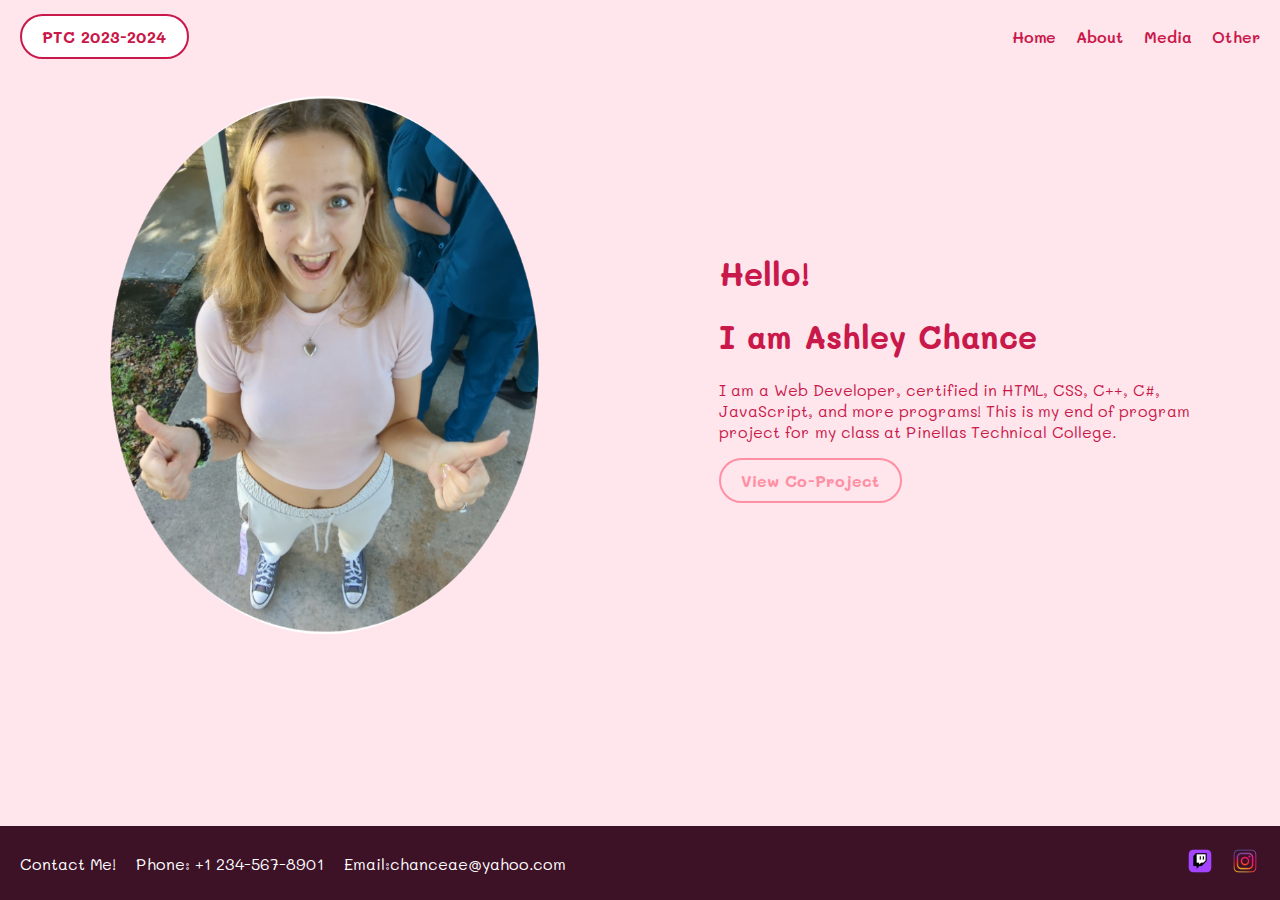
<file: index.html>
<!DOCTYPE html>
<html lang="en">
<head>
            <!--
      Final Web Development Poject
      About Page
      Author: Ashley Chance
      Date:  8/19/2024

      Filename: index.html -->
    <meta charset="UTF-8">
    <meta name="viewport" content="width=device-width, initial-scale=1.0">
    <title>Home</title>
    <link rel="preconnect" href="https://fonts.googleapis.com">
    <link rel="preconnect" href="https://fonts.gstatic.com" crossorigin>
    <link href="https://fonts.googleapis.com/css2?family=Mali:ital,wght@0,200;0,300;0,400;0,500;0,600;0,700;1,200;1,300;1,400;1,500;1,600;1,700&display=swap" rel="stylesheet">
    <link rel="stylesheet" href="https://cdnjs.cloudflare.com/ajax/libs/font-awesome/6.6.0/css/all.min.css" integrity="sha512-Kc323vGBEqzTmouAECnVceyQqyqdsSiqLQISBL29aUW4U/M7pSPA/gEUZQqv1cwx4OnYxTxve5UMg5GT6L4JJg==" crossorigin="anonymous" referrerpolicy="no-referrer" />
    <link rel="stylesheet" href="css/styles.css"/>
    <link rel="icon" href="photos/icons/lobster.png">
</head>
<body>
  <div class="container">
    <header>
      <div class="header-container">
        <section id="intro">
          <div class="oval-background">
              PTC 2023-2024
          </div>
        </section>

        <nav>
          <ul>
          <li><a href="index.html">Home</a></li>
          <li><a href="about.html">About</a></li>  
          <li><a href="media.html">Media</a></li>
          <li><a href="other.html">Other</a></li>
          </ul>
        </nav>
      </div>
    </header>

    <section id="profile">
      <div class="pic">
        <img class="pp" src="photos/p-2.png" alt="Ashley Chance">
      </div>
        <div id="text">
          <h1 class="i-1">Hello!</h1>
          <h1 class="i-2">I am Ashley Chance</h1>
          <p class="i-3">I am a Web Developer, certified in HTML, CSS, C++, C#, JavaScript, and more programs!  This is my end of program project for my class at Pinellas Technical College.</p>
          <a href="https://github.com/Moltenhorns" class="oval-button">View Co-Project</a>
        </div>

    </section>

  </div><!--Closes Container-->
      <footer class="foot">
        <div class="footer-left">
          <p>Contact Me!</p>
          <p>Phone: +1 234-567-8901</p>
          <p>Email:<a href="mailto:chanceae@yahoo.com">chanceae@yahoo.com</a></p>
        </div>
        <div class="footer-right">
        <a class="twitch-logo" href="https://www.twitch.tv/cannonade_flak"><img src="photos/icons/twitch-logo.png" alt="Twitch Logo"></a>
        <a class="insta-logo" href="https://instagram.com/cannonade_flak?igshid=  OGQ5ZDc2ODk2ZA"><img src="photos/icons/instagram-logo.png" alt="Instagram Logo"></a>
        </div>
      </footer>
</body>
</html>
</file>
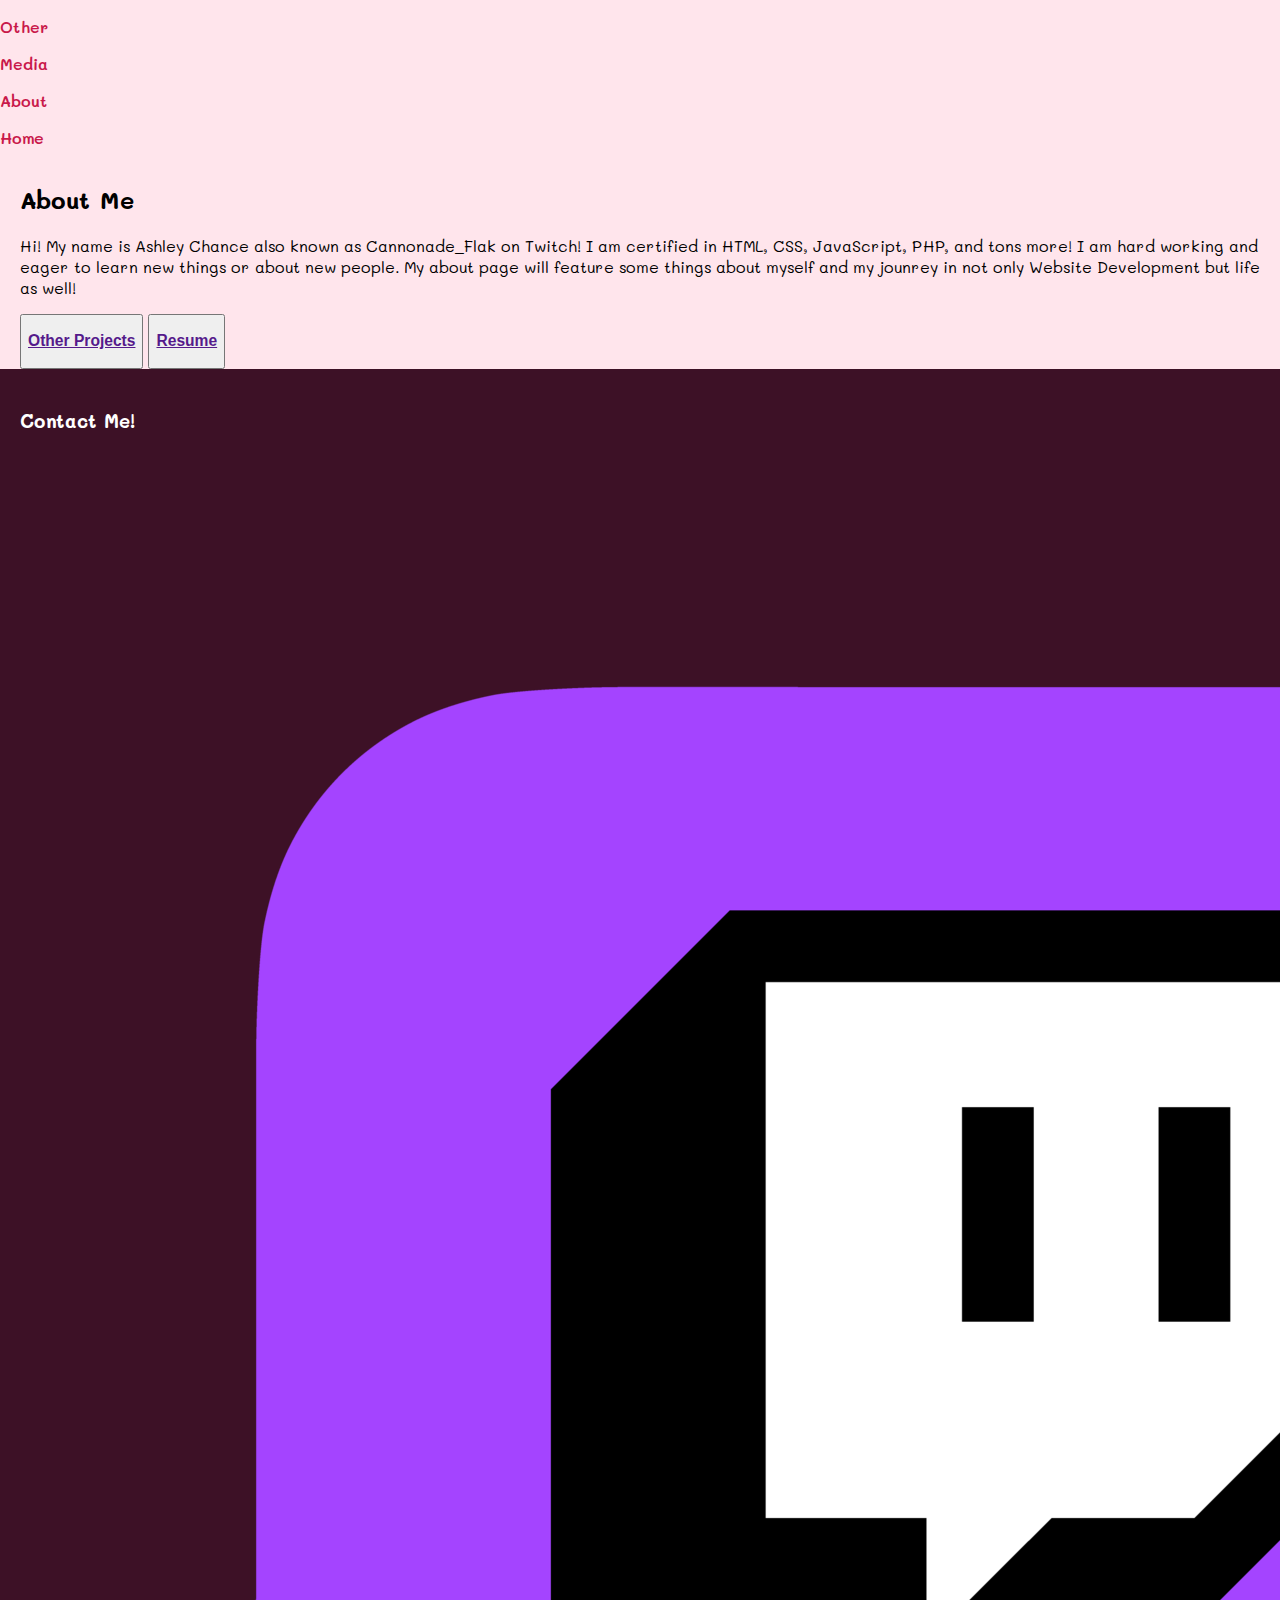
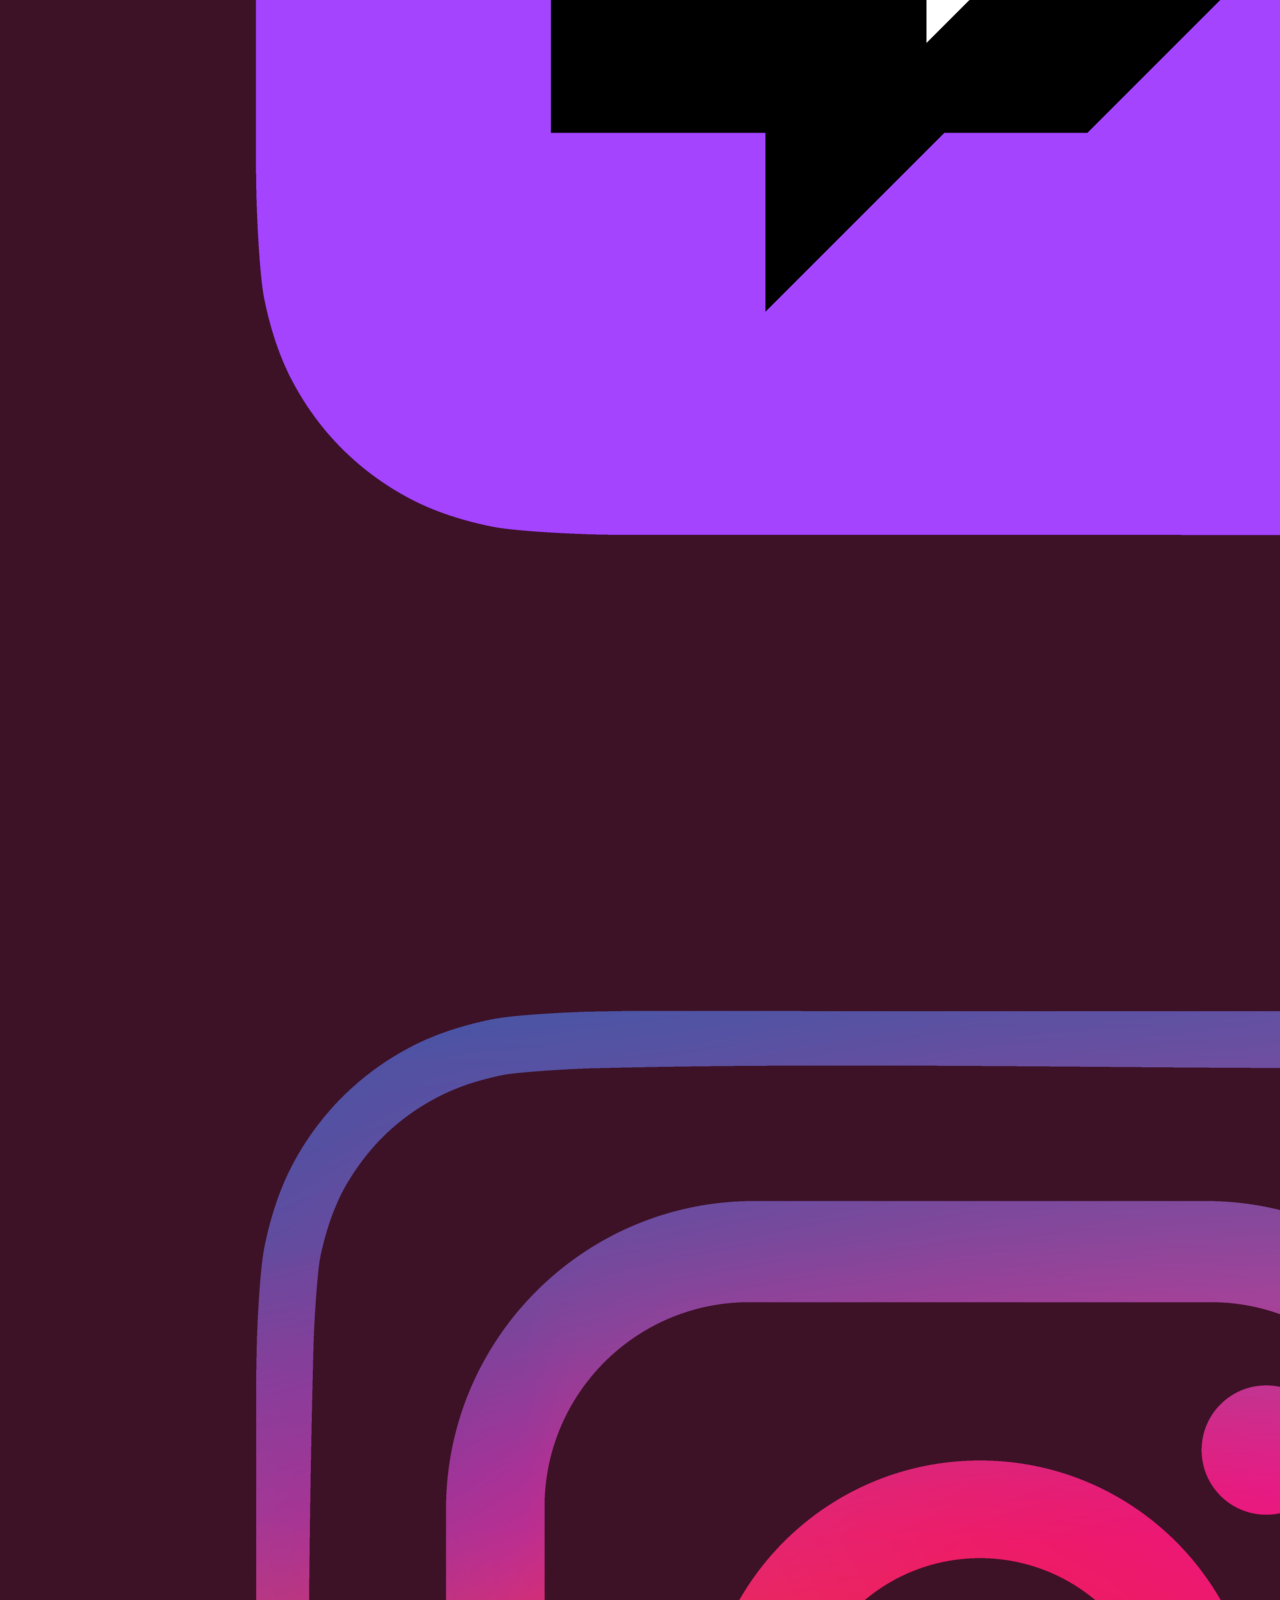
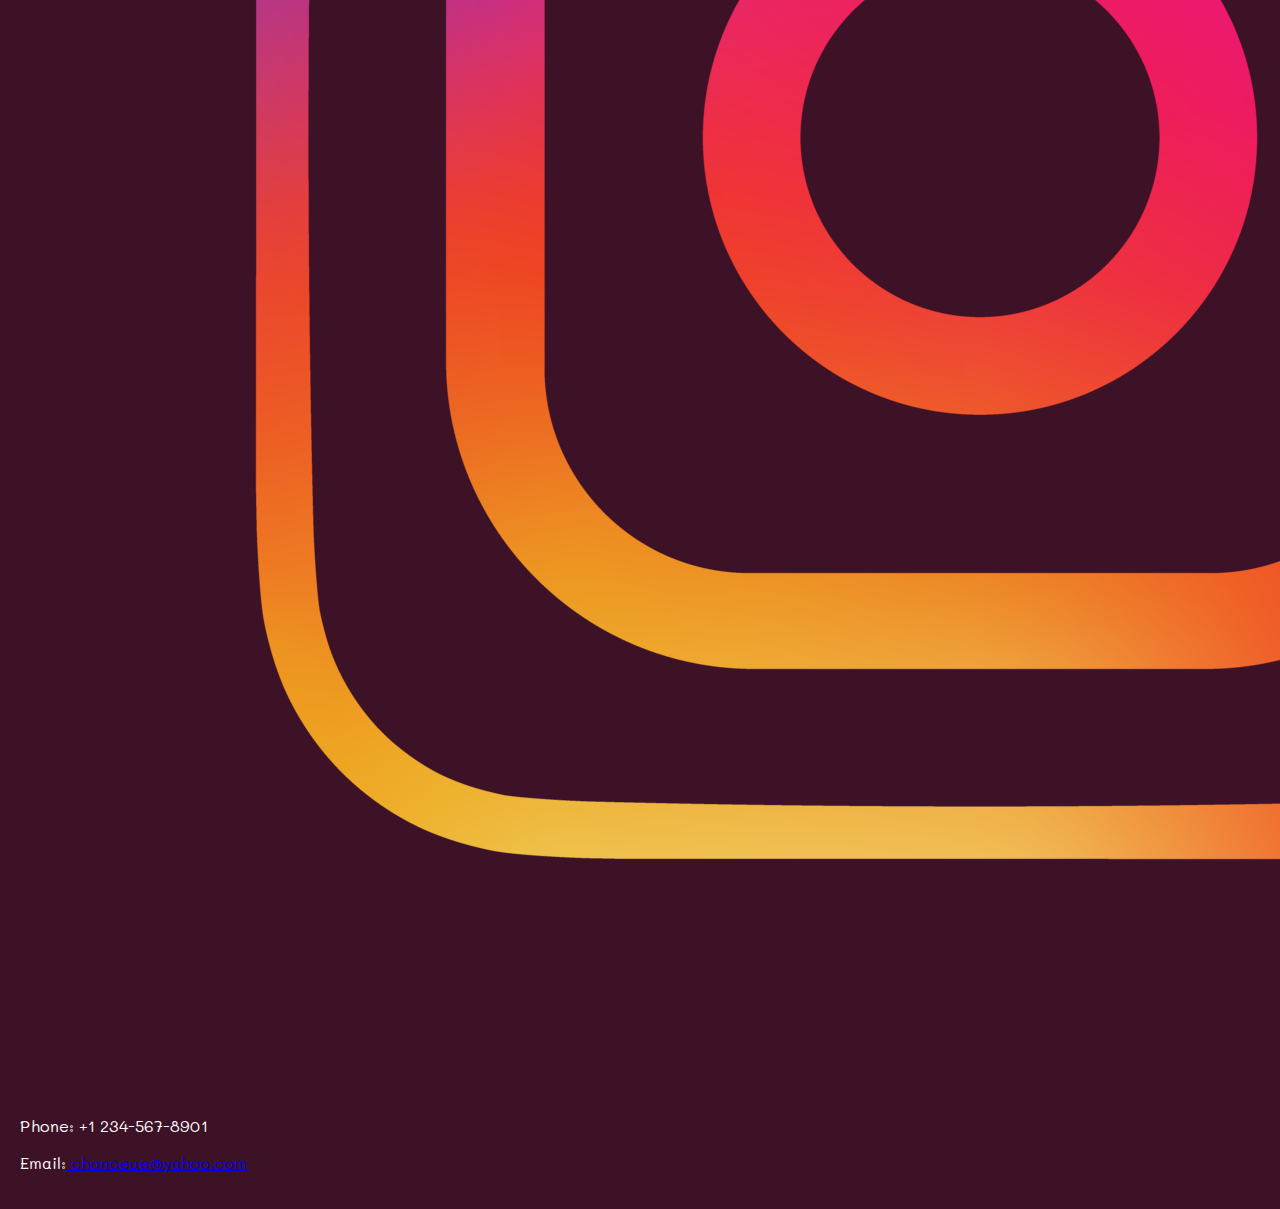
<file: about-old.html>
<!DOCTYPE html>
<html lang="en">
<head>
            <!--
      Final Web Development Poject
      About Page
      Author: Ashley Chance
      Date:  8/19/2024

      Filename: index.html -->
    <meta charset="UTF-8">
    <meta name="viewport" content="width=device-width, initial-scale=1.0">
    <title>About</title>
    <link rel="preconnect" href="https://fonts.googleapis.com">
    <link rel="preconnect" href="https://fonts.gstatic.com" crossorigin>
    <link href="https://fonts.googleapis.com/css2?family=Mali:ital,wght@0,200;0,300;0,400;0,500;0,600;0,700;1,200;1,300;1,400;1,500;1,600;1,700&display=swap" rel="stylesheet">
    <link rel="stylesheet" href="https://cdnjs.cloudflare.com/ajax/libs/font-awesome/6.6.0/css/all.min.css" integrity="sha512-Kc323vGBEqzTmouAECnVceyQqyqdsSiqLQISBL29aUW4U/M7pSPA/gEUZQqv1cwx4OnYxTxve5UMg5GT6L4JJg==" crossorigin="anonymous" referrerpolicy="no-referrer" />
    <link rel="stylesheet" href="css/styles.css"/>
    <link rel="icon" href="photos/icons/lobster.png">
</head>
<body>
    
  <nav>
    <ul><a href="other.html">Other</a></ul>
    <ul><a href="media.html">Media</a></ul>
    <ul><a href="about.html">About</a></ul>
    <ul><a href="index.html">Home</a></ul>
  </nav>

  <div id="icon">
    <a href="#" class="fa-brands fa-twitch"></a>
    <a href="#" class="fa-brands fa-linkedin"></a>
    <a href="#" class="fa-brands fa-tiktok"></a>
    <a href="#" class="fa-brands fa-instagram"></a>
  </div>

  <div class="container">
      <div class="about">
        <h2>About Me</h2>
      </div>
      <div class="para">
        <p>Hi! My name is Ashley Chance also known as Cannonade_Flak on Twitch!  I am certified in HTML, CSS, JavaScript, PHP, and tons more!  I am hard working and eager to learn new things or about new people.  My about page will feature some things about myself and my jounrey in not only Website Development but life as well!</p>
      </div>

        <button class="oval-button-1">
         <h3><a href="">Other Projects</a></h3>
        </button>
        <button class="oval-button-2">
          <h3><a href="">Resume</a></h3>
        </button>
  </div><!--end of container-->

  <div class="foot">
    <footer>
      <h3>Contact Me!</h3>
      <a class="twitch-logo" href="https://www.twitch.tv/cannonade_flak"><img src="photos/icons/twitch-logo.png"></a>
      <a class="insta-logo" href="https://instagram.com/cannonade_flak?igshid=  OGQ5ZDc2ODk2ZA"><img src="photos/icons/instagram-logo.png"></a>
      <p>Phone: +1 234-567-8901</p>
      <p class="email">Email:<a href="chanceae@yahoo.com"> chanceae@yahoo.com</a></p>
    </footer>
  </div>

</body>
</html>
</file>
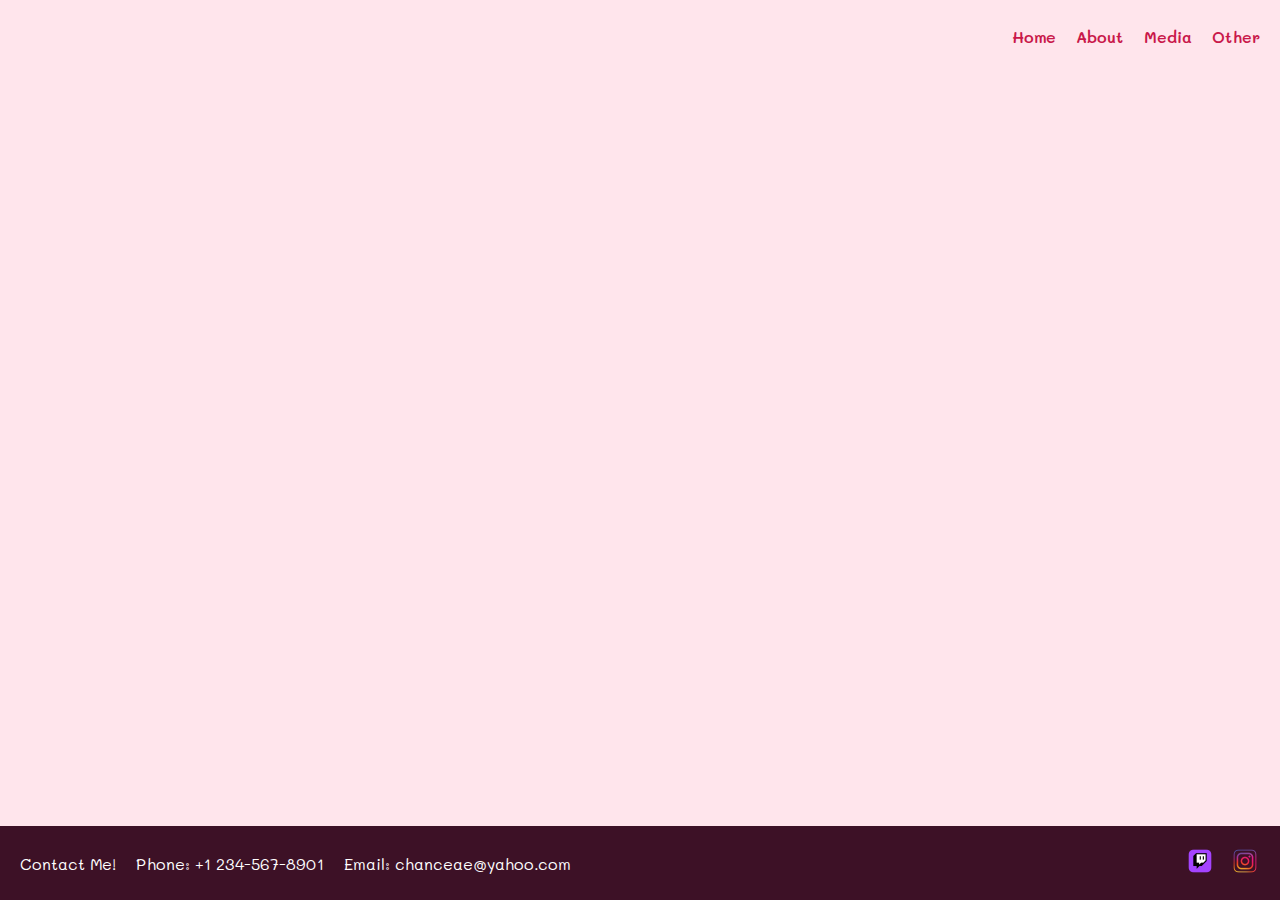
<file: about.html>
<!DOCTYPE html>
<html lang="en">
<head>
            <!--
      Final Web Development Poject
      About Page
      Author: Ashley Chance
      Date:  8/19/2024

      Filename: index.html -->
    <meta charset="UTF-8">
    <meta name="viewport" content="width=device-width, initial-scale=1.0">
    <title>Home</title>
    <link rel="preconnect" href="https://fonts.googleapis.com">
    <link rel="preconnect" href="https://fonts.gstatic.com" crossorigin>
    <link href="https://fonts.googleapis.com/css2?family=Mali:ital,wght@0,200;0,300;0,400;0,500;0,600;0,700;1,200;1,300;1,400;1,500;1,600;1,700&display=swap" rel="stylesheet">
    <link rel="stylesheet" href="https://cdnjs.cloudflare.com/ajax/libs/font-awesome/6.6.0/css/all.min.css" integrity="sha512-Kc323vGBEqzTmouAECnVceyQqyqdsSiqLQISBL29aUW4U/M7pSPA/gEUZQqv1cwx4OnYxTxve5UMg5GT6L4JJg==" crossorigin="anonymous" referrerpolicy="no-referrer" />
    <link rel="stylesheet" href="css/styles.css"/>
    <link rel="icon" href="photos/icons/lobster.png">
</head>
<body>
  <div class="container">
    <header>
      <div class="header-container">
        <div id="intro" class="icon">
            <a href="#" class="fa-brands fa-twitch fa-2x"></a>
            <a href="#" class="fa-brands fa-linkedin fa-2x"></a>
            <a href="#" class="fa-brands fa-tiktok fa-2x"></a>
            <a href="#" class="fa-brands fa-instagram fa-2x"></a>
        </div><!--end of icon div-->
        <nav>
          <ul>
          <li><a href="index.html">Home</a></li>
          <li><a href="about.html">About</a></li>  
          <li><a href="media.html">Media</a></li>
          <li><a href="other.html">Other</a></li>
          </ul>
        </nav>
      </div>
    </header>


  </div><!--Closes Container-->
      <footer class="foot">
        <div class="footer-left">
          <p>Contact Me!</p>
          <p>Phone: +1 234-567-8901</p>
          <p>Email: <a href="mailto:chanceae@yahoo.com">chanceae@yahoo.com</a></p>
        </div>
        <div class="footer-right">
        <a class="twitch-logo" href="https://www.twitch.tv/cannonade_flak"><img src="photos/icons/twitch-logo.png" alt="Twitch Logo"></a>
        <a class="insta-logo" href="https://instagram.com/cannonade_flak?igshid=  OGQ5ZDc2ODk2ZA"><img src="photos/icons/instagram-logo.png" alt="Instagram Logo"></a>
        </div>
      </footer>
</body>
</html>
</file>
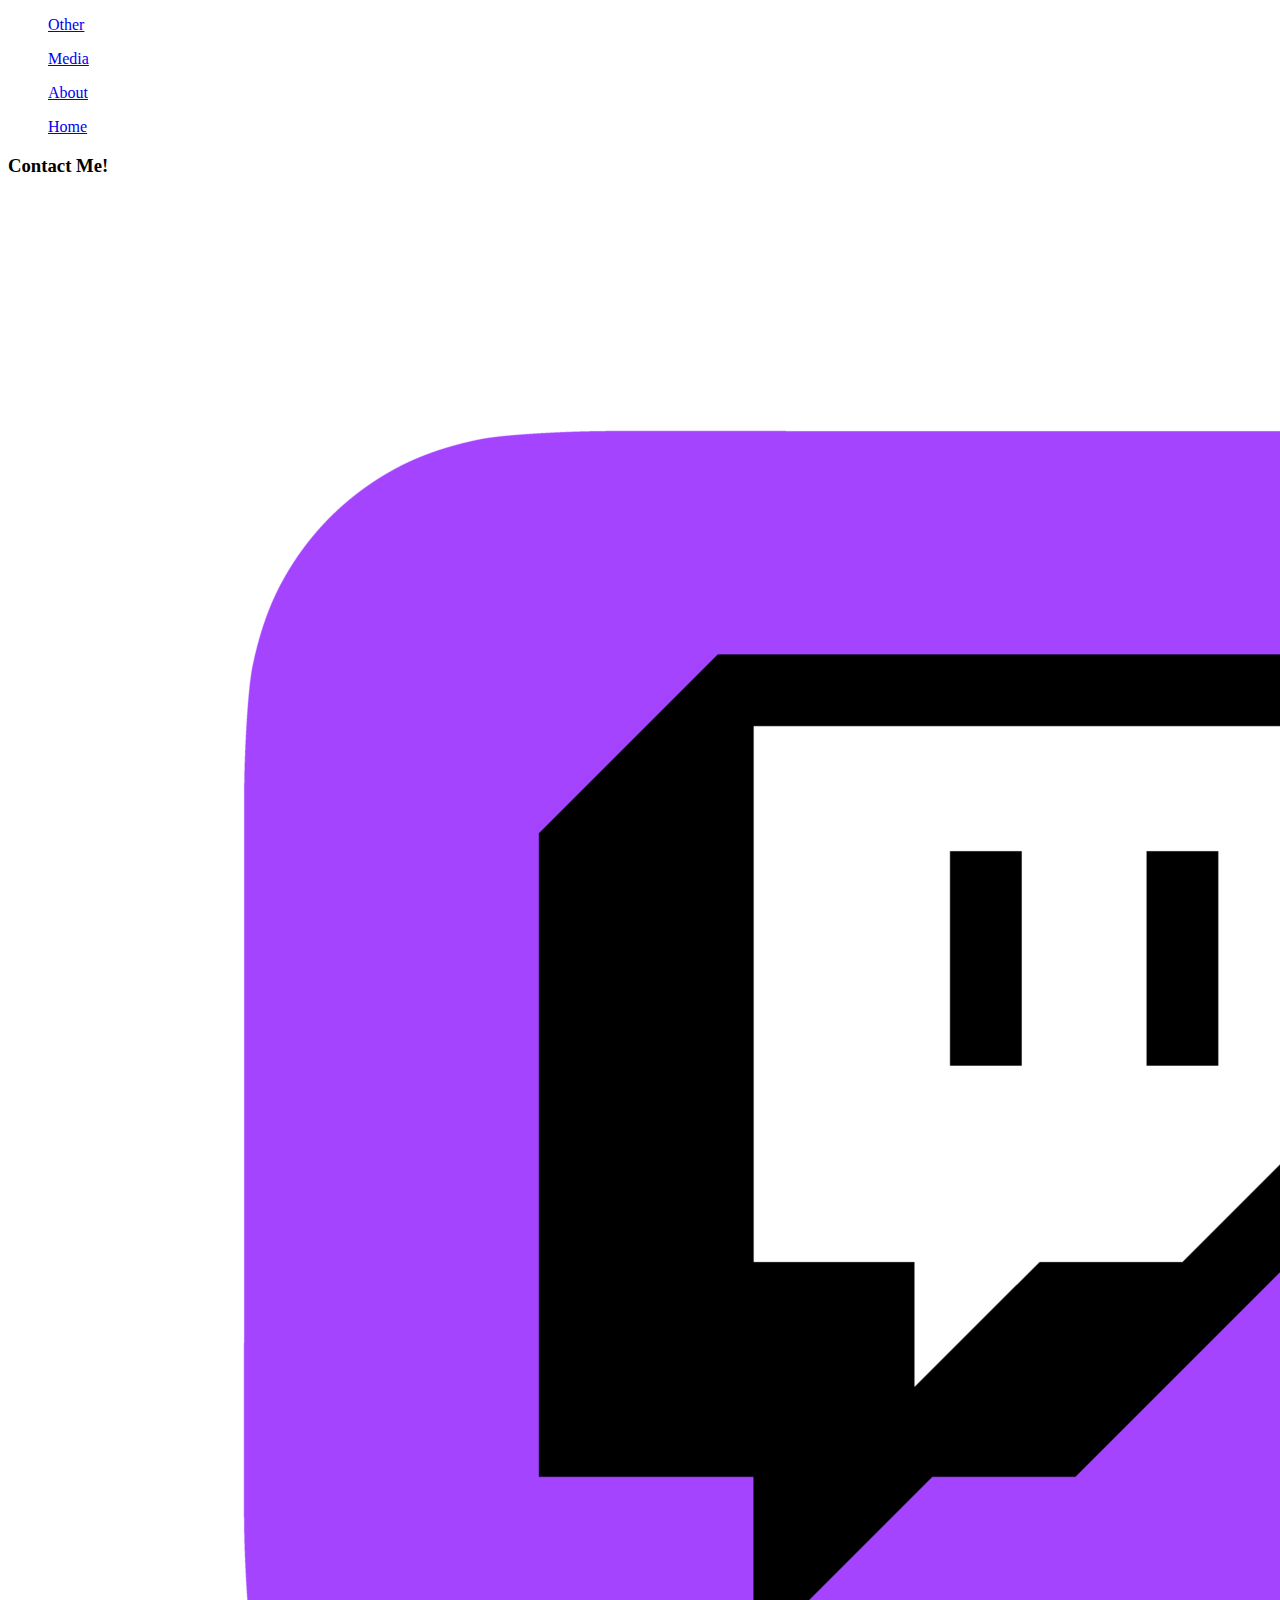
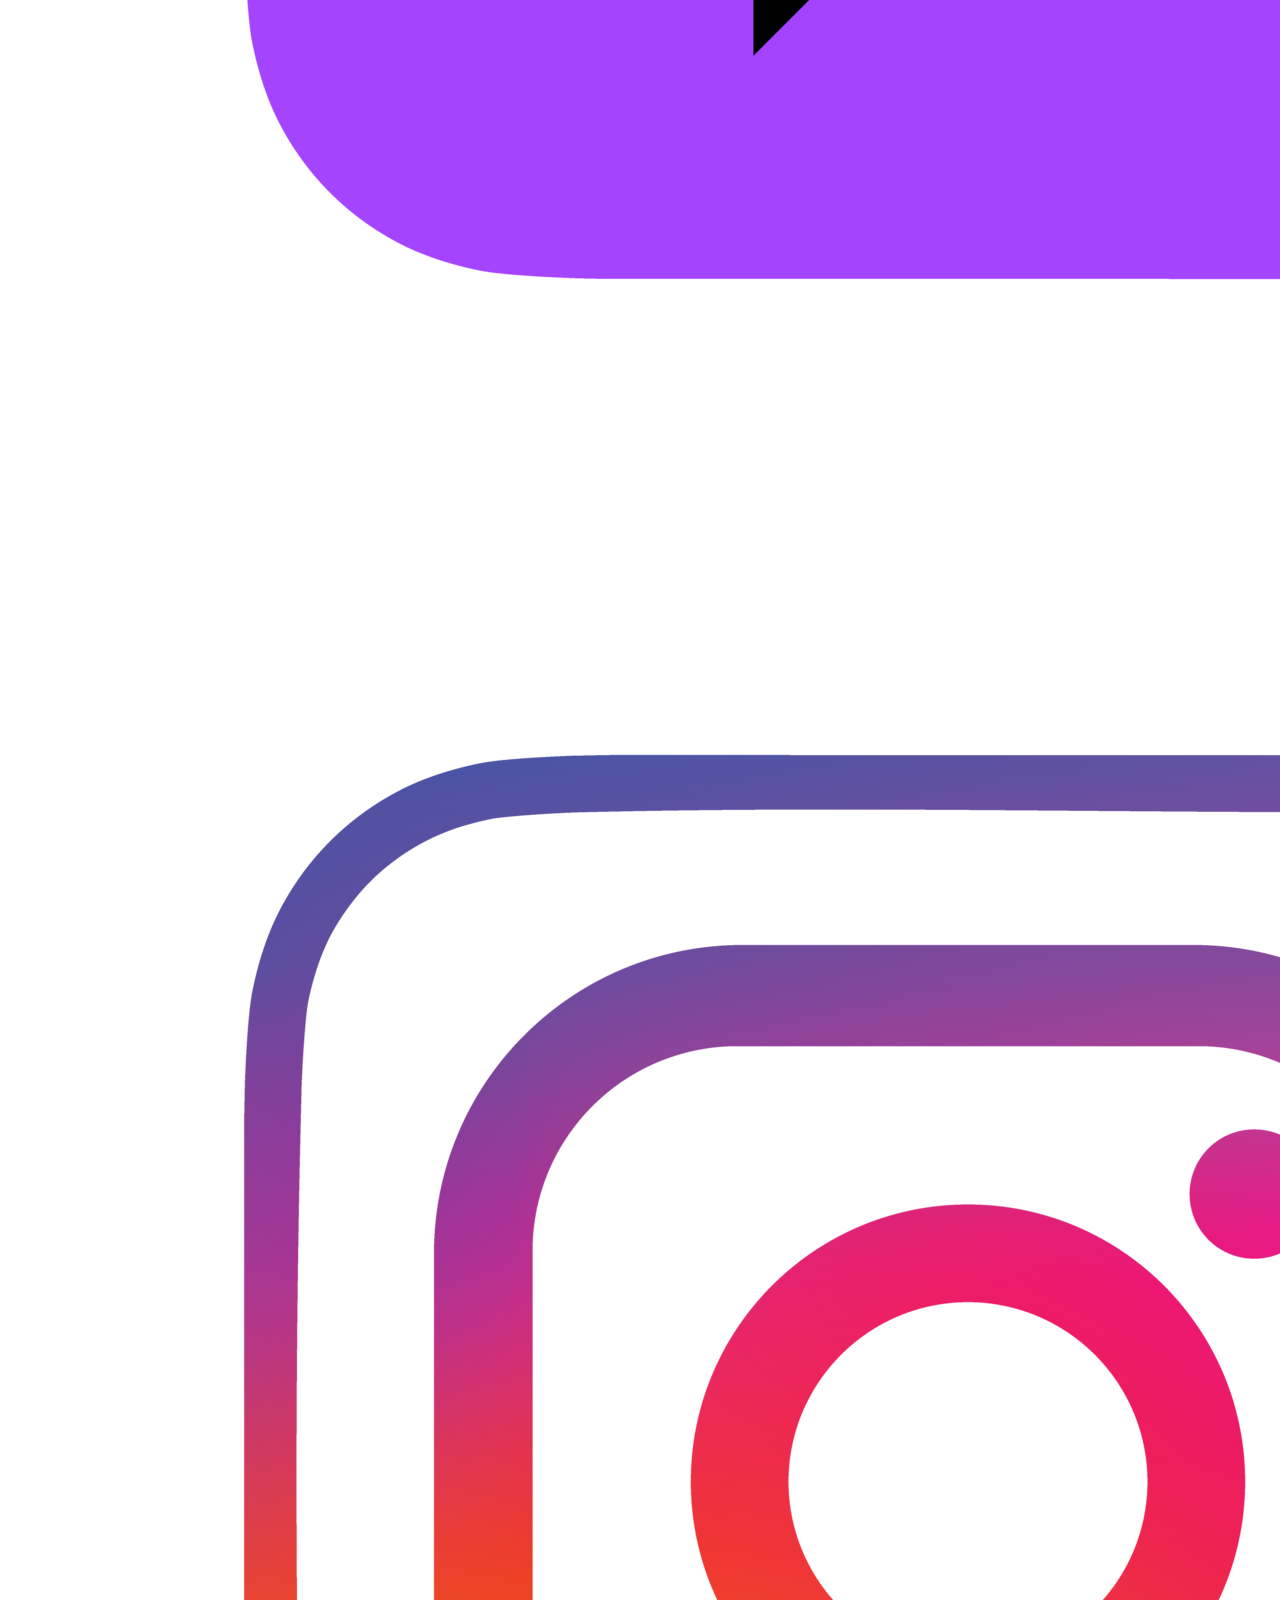
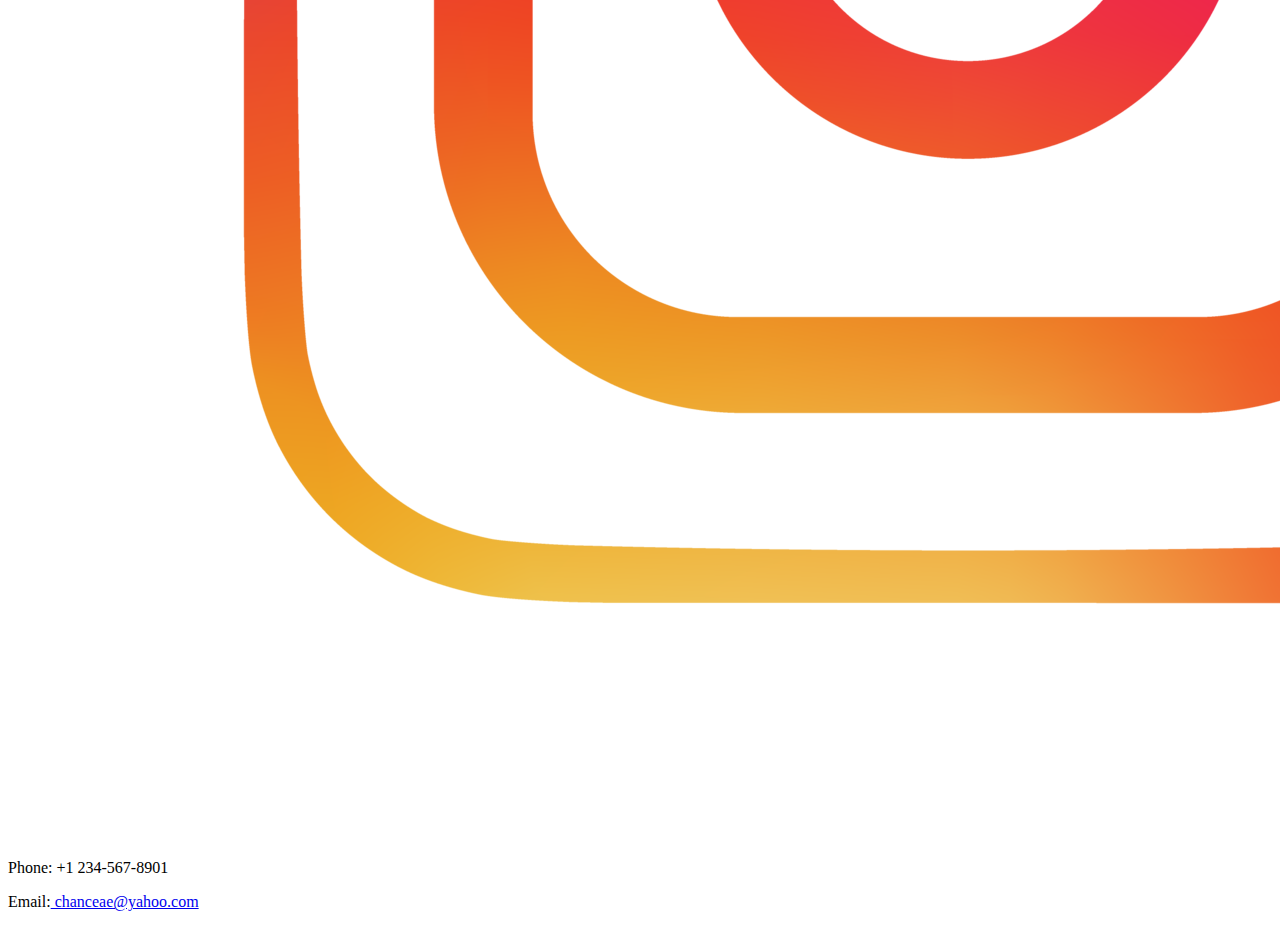
<file: media.html>
<!DOCTYPE html>
<html lang="en">
<head>
            <!--
      Final Web Development Poject
      About Page
      Author: Ashley Chance
      Date:  8/19/2024

      Filename: index.html -->
    <meta charset="UTF-8">
    <meta name="viewport" content="width=device-width, initial-scale=1.0">
    <title>Media</title>
    <link rel="preconnect" href="https://fonts.googleapis.com">
    <link rel="preconnect" href="https://fonts.gstatic.com" crossorigin>
    <link href="https://fonts.googleapis.com/css2?family=Mali:ital,wght@0,200;0,300;0,400;0,500;0,600;0,700;1,200;1,300;1,400;1,500;1,600;1,700&display=swap" rel="stylesheet">
    <link rel="stylesheet" href="https://cdnjs.cloudflare.com/ajax/libs/font-awesome/6.6.0/css/all.min.css" integrity="sha512-Kc323vGBEqzTmouAECnVceyQqyqdsSiqLQISBL29aUW4U/M7pSPA/gEUZQqv1cwx4OnYxTxve5UMg5GT6L4JJg==" crossorigin="anonymous" referrerpolicy="no-referrer" />
    <link rel="stylesheet" href="#"/>
    <link rel="icon" href="photos/icons/lobster.png">
</head>
<body>
    
  <nav>
    <ul><a href="extra.html">Other</a></ul>
    <ul><a href="media.html">Media</a></ul>
    <ul><a href="about.html">About</a></ul>
    <ul><a href="index.html">Home</a></ul>
  </nav>

  <div class="foot">
    <footer>
      <h3>Contact Me!</h3>
      <a class="twitch-logo" href="https://www.twitch.tv/cannonade_flak"><img src="photos/icons/twitch-logo.png"></a>
      <a class="insta-logo" href="https://instagram.com/cannonade_flak?igshid=  OGQ5ZDc2ODk2ZA"><img src="photos/icons/instagram-logo.png"></a>
      <p>Phone: +1 234-567-8901</p>
      <p class="email">Email:<a href="chanceae@yahoo.com"> chanceae@yahoo.com</a></p>
    </footer>
  </div>

</body>
</html>
</file>
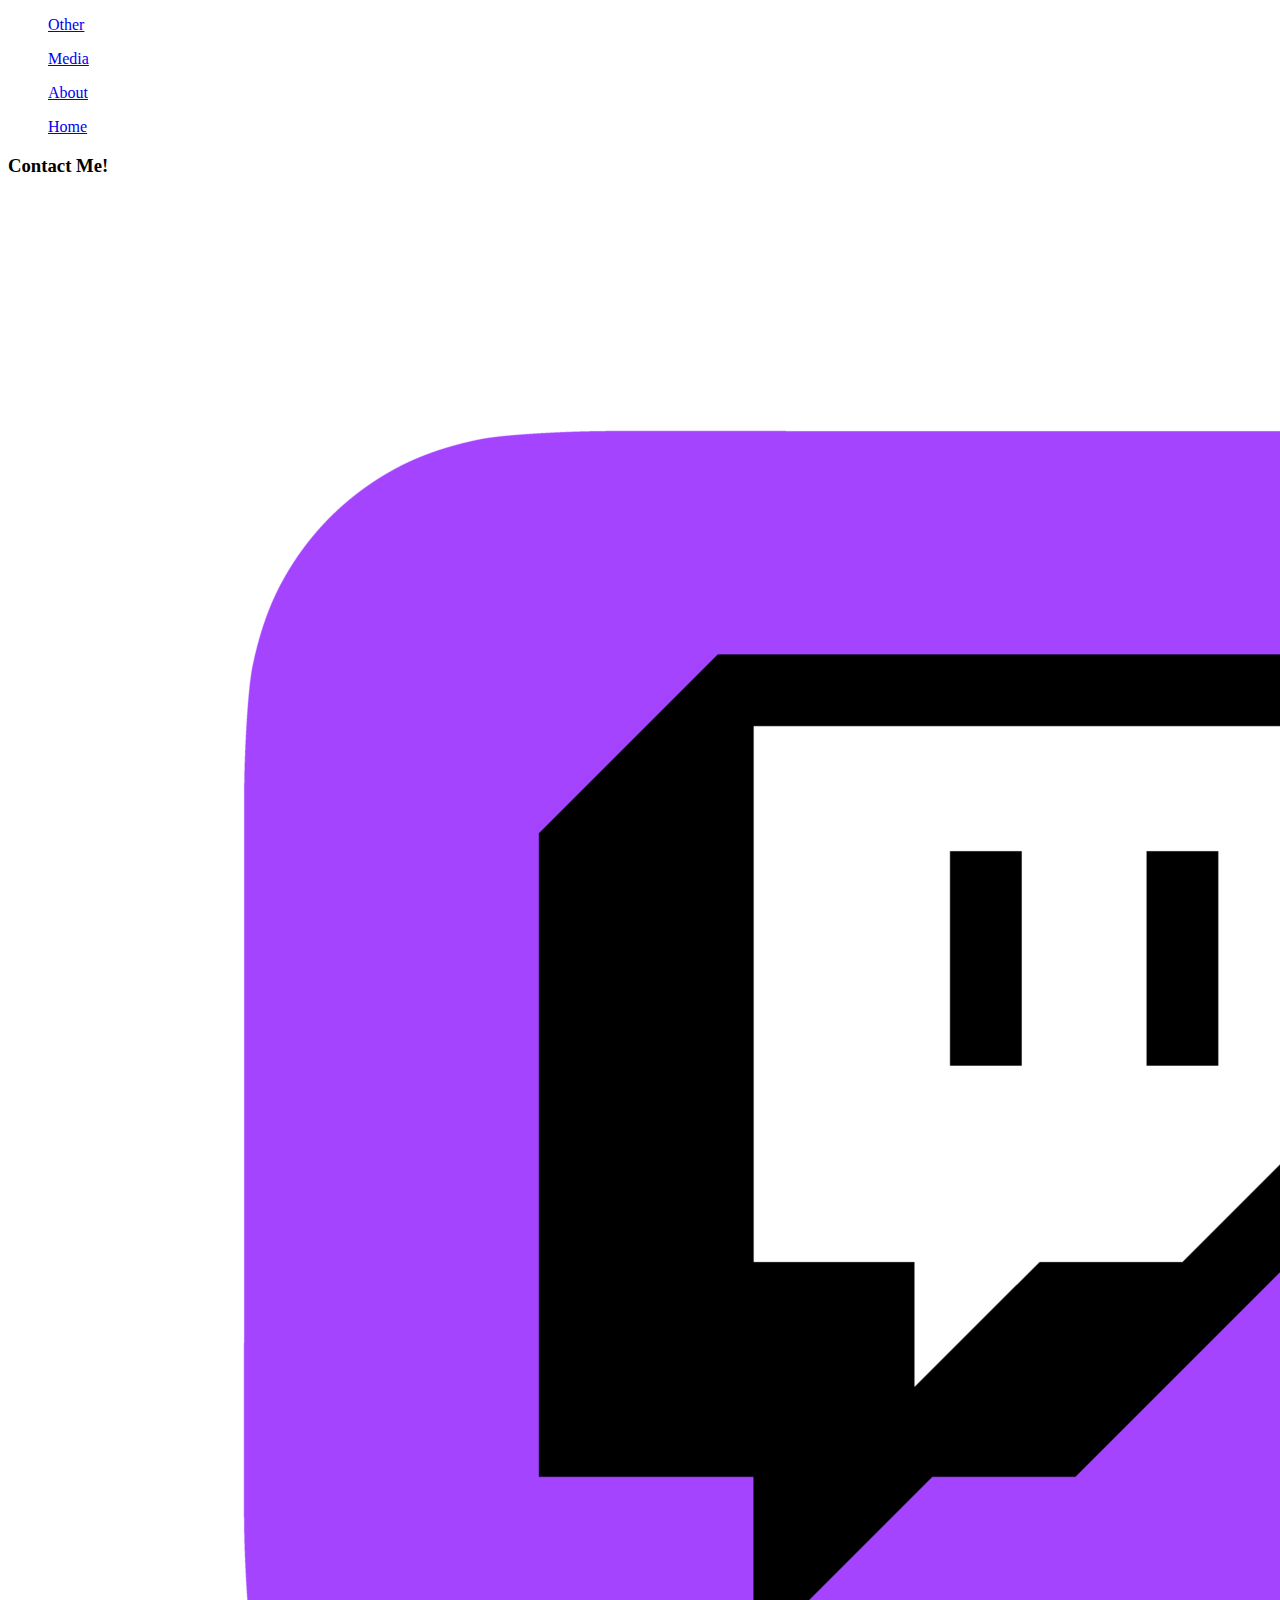
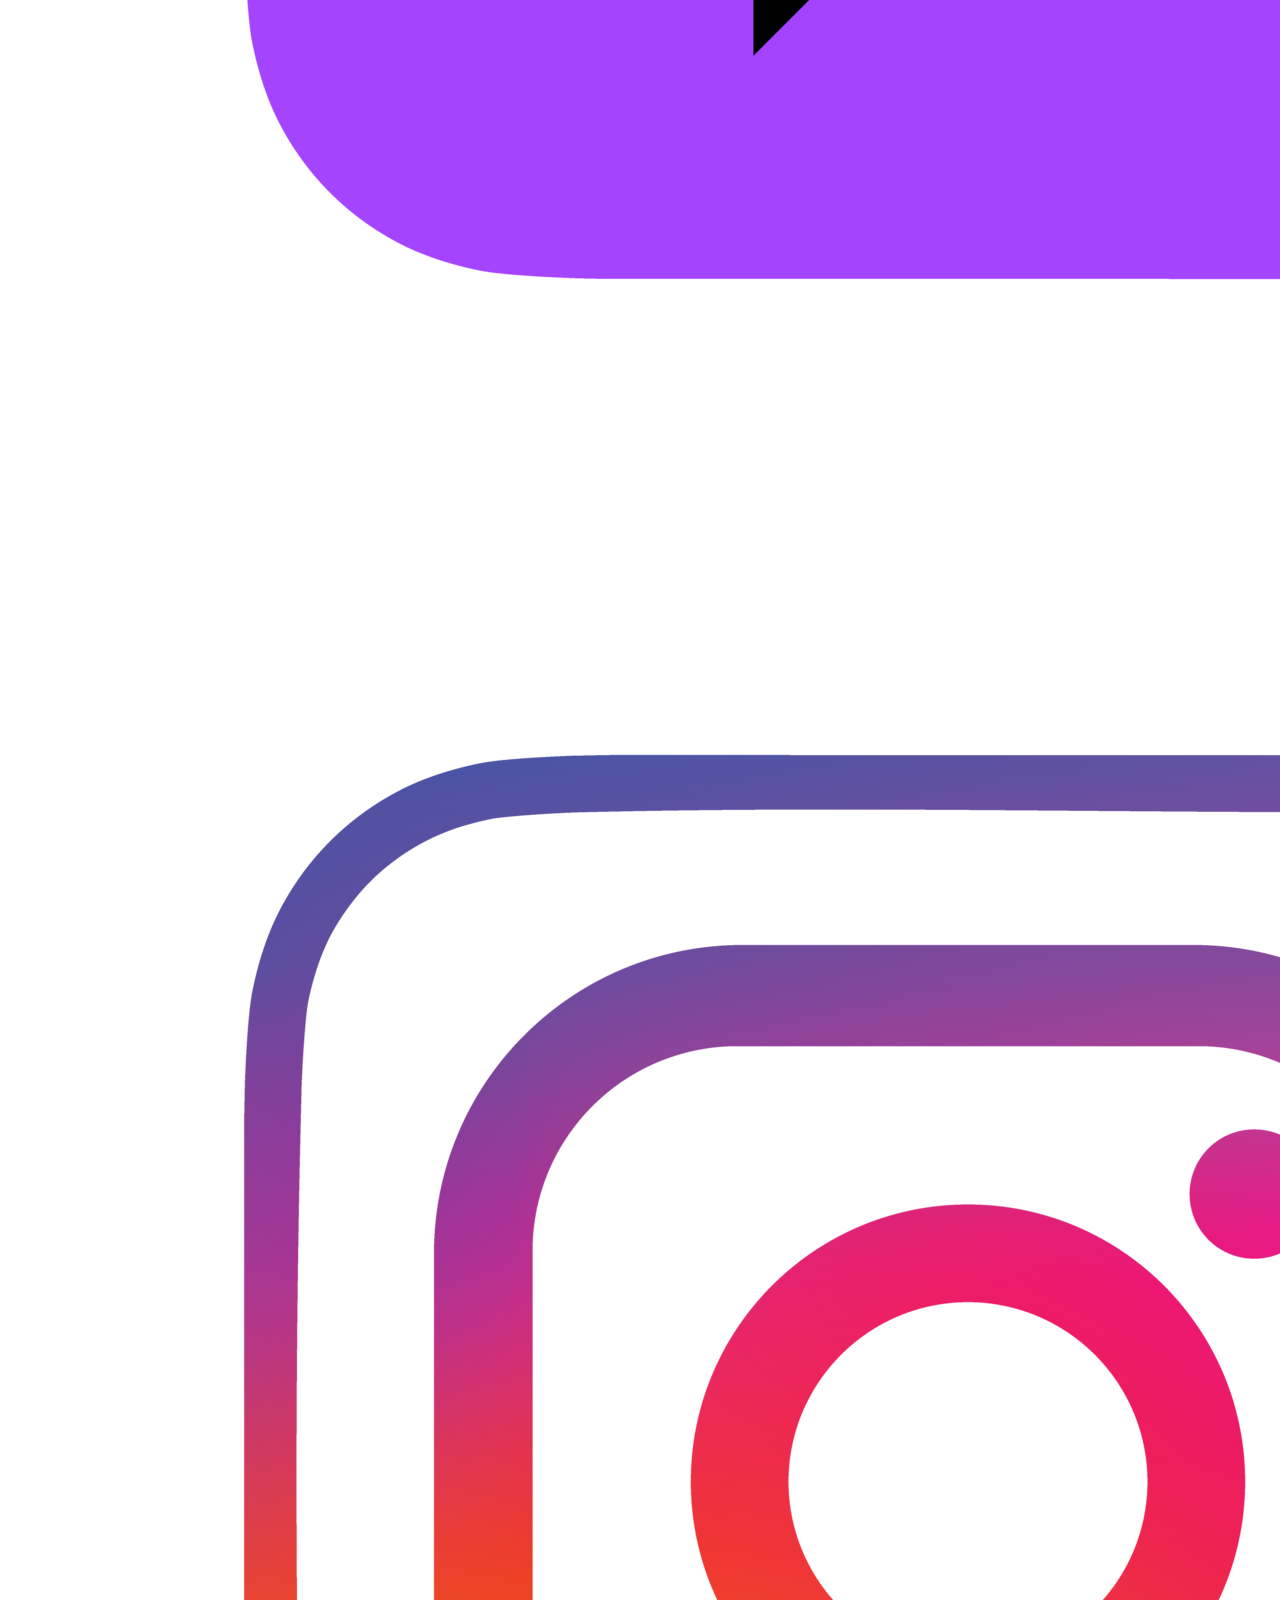
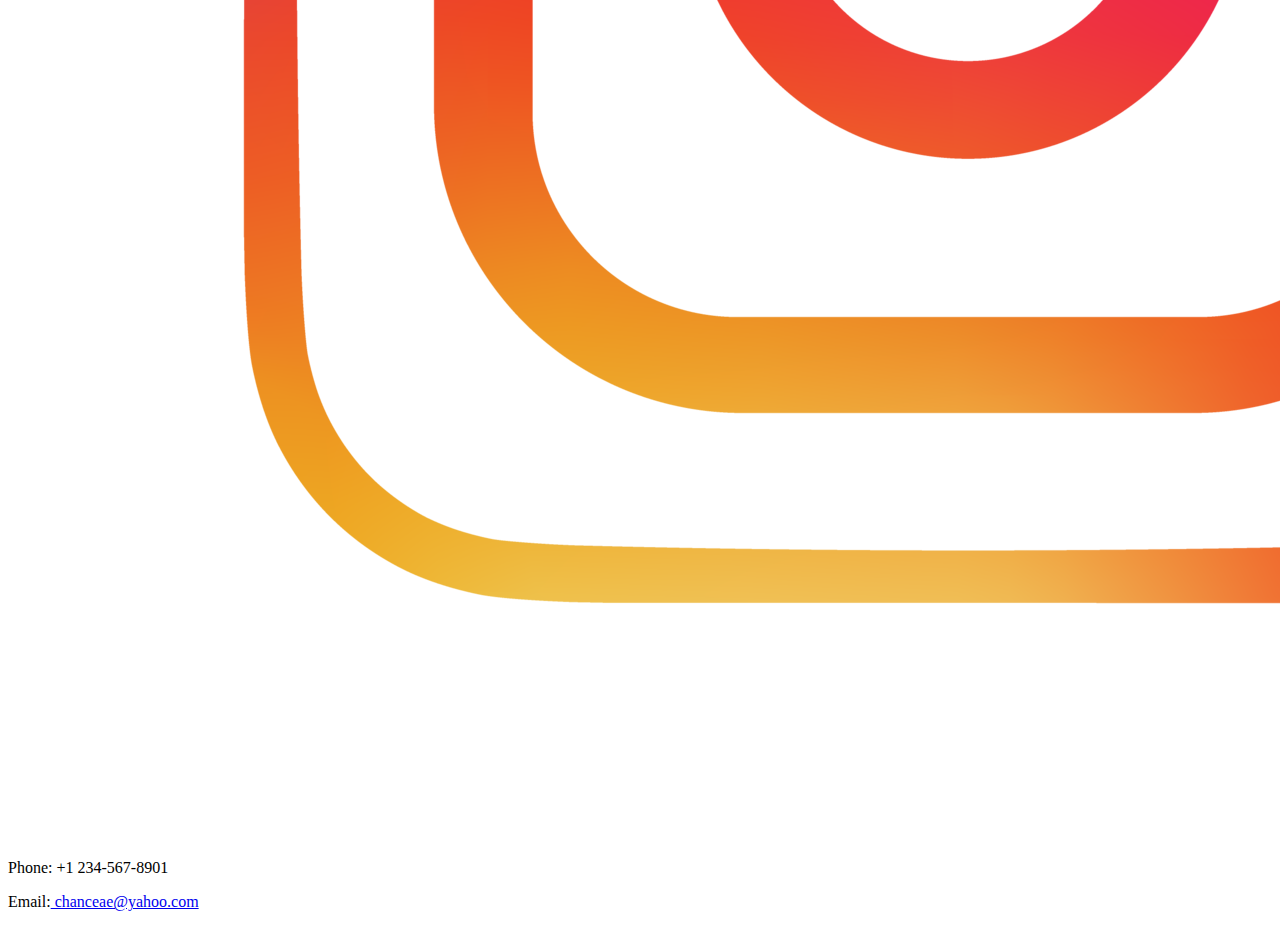
<file: other.html>
<!DOCTYPE html>
<html lang="en">
<head>
            <!--
      Final Web Development Poject
      About Page
      Author: Ashley Chance
      Date:  8/19/2024

      Filename: index.html -->
    <meta charset="UTF-8">
    <meta name="viewport" content="width=device-width, initial-scale=1.0">
    <title>Other</title>
    <link rel="preconnect" href="https://fonts.googleapis.com">
    <link rel="preconnect" href="https://fonts.gstatic.com" crossorigin>
    <link href="https://fonts.googleapis.com/css2?family=Mali:ital,wght@0,200;0,300;0,400;0,500;0,600;0,700;1,200;1,300;1,400;1,500;1,600;1,700&display=swap" rel="stylesheet">
    <link rel="stylesheet" href="https://cdnjs.cloudflare.com/ajax/libs/font-awesome/6.6.0/css/all.min.css" integrity="sha512-Kc323vGBEqzTmouAECnVceyQqyqdsSiqLQISBL29aUW4U/M7pSPA/gEUZQqv1cwx4OnYxTxve5UMg5GT6L4JJg==" crossorigin="anonymous" referrerpolicy="no-referrer" />
    <link rel="stylesheet" href="#"/>
    <link rel="icon" href="photos/icons/lobster.png">
</head>
<body>
    
  <nav>
    <ul><a href="other.html">Other</a></ul>
    <ul><a href="media.html">Media</a></ul>
    <ul><a href="about.html">About</a></ul>
    <ul><a href="index.html">Home</a></ul>
  </nav>

  <div class="foot">
    <footer>
      <h3>Contact Me!</h3>
      <a class="twitch-logo" href="https://www.twitch.tv/cannonade_flak"><img src="photos/icons/twitch-logo.png"></a>
      <a class="insta-logo" href="https://instagram.com/cannonade_flak?igshid=  OGQ5ZDc2ODk2ZA"><img src="photos/icons/instagram-logo.png"></a>
      <p>Phone: +1 234-567-8901</p>
      <p class="email">Email:<a href="chanceae@yahoo.com"> chanceae@yahoo.com</a></p>
    </footer>
  </div>
</body>
</html>
</file>
<file: css/styles.css>
/*Global Styles*/
html, body {
    height: 100%; /*Body will now take up all of the page*/
    margin: 0;
    padding: 0;
    background-color: #FFE5EC;
    font-family: 'Mali', sans-serif;
    display: flex;
    flex-direction: column;
}

/*Containte r- pushs content from footer to the bottom*/
.container {
    flex: 1; /*container will take up remaining space*/
    max-width: 100%;
    /* margin: 0 auto; */
    padding: 0 20px;
}

/*Header Layout*/
.header-container {
    display: flex;
    align-items: center;
    justify-content: space-between;
    padding: 10px 0;
}

#intro {
    margin-right: auto;
}

.icon {
    display: flex;
    gap: 15px;
}

.icon a {
    text-decoration: none;
    color: #3d1126;
    font-size: larger;
}

.icon a:hover {
    color: #c9184a;
}

.oval-background {
    background-color: white;
    padding: 10px 20px;
    border-radius: 50px;
    color: #c9184a;
    font-weight: bold;
    border: #c9184a 2px solid;
}

/*Navigation Styles*/
nav ul {
    list-style-type: none;
    display: flex;
    padding: 0;
}

nav ul li {
    margin-left: 20px;
}

nav ul a {
    text-decoration: none;
    color: #c9184a;
    font-weight: 600;
}

nav ul a:hover {
    text-decoration: underline;
    color: #fa002d;
}

#profile {
    display: flex;
    align-items: center;
    justify-content: space-between;
    padding: 20px;
}

.pic img {
    width: 80%;
}

#text {
    width: 50%;
    color: #c9184a;
}

.oval-button {
    background-color: transparent;
    color: #ff8fa3;
    padding: 10px 20px;
    border: 2px solid #ff8fa3;
    border-radius: 50px;
    text-decoration: none;
    font-weight: bold;
    display: inline-block;
}

.oval-button:hover {
    transform: scale(0.98);
    color: #c9184a;
}

/*Footer*/
.foot {
    display: flex;
    justify-content: space-between;
    align-items: center;
    background-color: #3d1126;
    color: white;
    padding: 20px;
    width: 100%;
    box-sizing: border-box;
}

.footer-left {
    display: flex;
    flex-direction: row;
    gap: 20px;
}

.footer-left p {
    margin: 0;
}

.footer-left a {
    color: white;
    text-decoration: none;
}

.footer-left a:hover {
    opacity: 0.8;
}

.footer-right {
    display: flex;
    align-items: center;
}

.footer-right a {
    margin-left: 15px;
}

.footer-right img {
    width: 30px;
}

.footer-right a:hover img {
    opacity: 0.8px;
}

/*Media Query For Mobile*/
@media (max-width: 768px) {
    #profile {
        flex-direction: column;
        align-items: center;
        text-align: center;
    }

    .pic img {
        margin-bottom: 20px;
    }

    #text {
        width: 100%; /*Full width for small screens*/
        padding-top: 0;
    }

    .oval-button {
        margin-top: 10px;
    }
}
</file>
